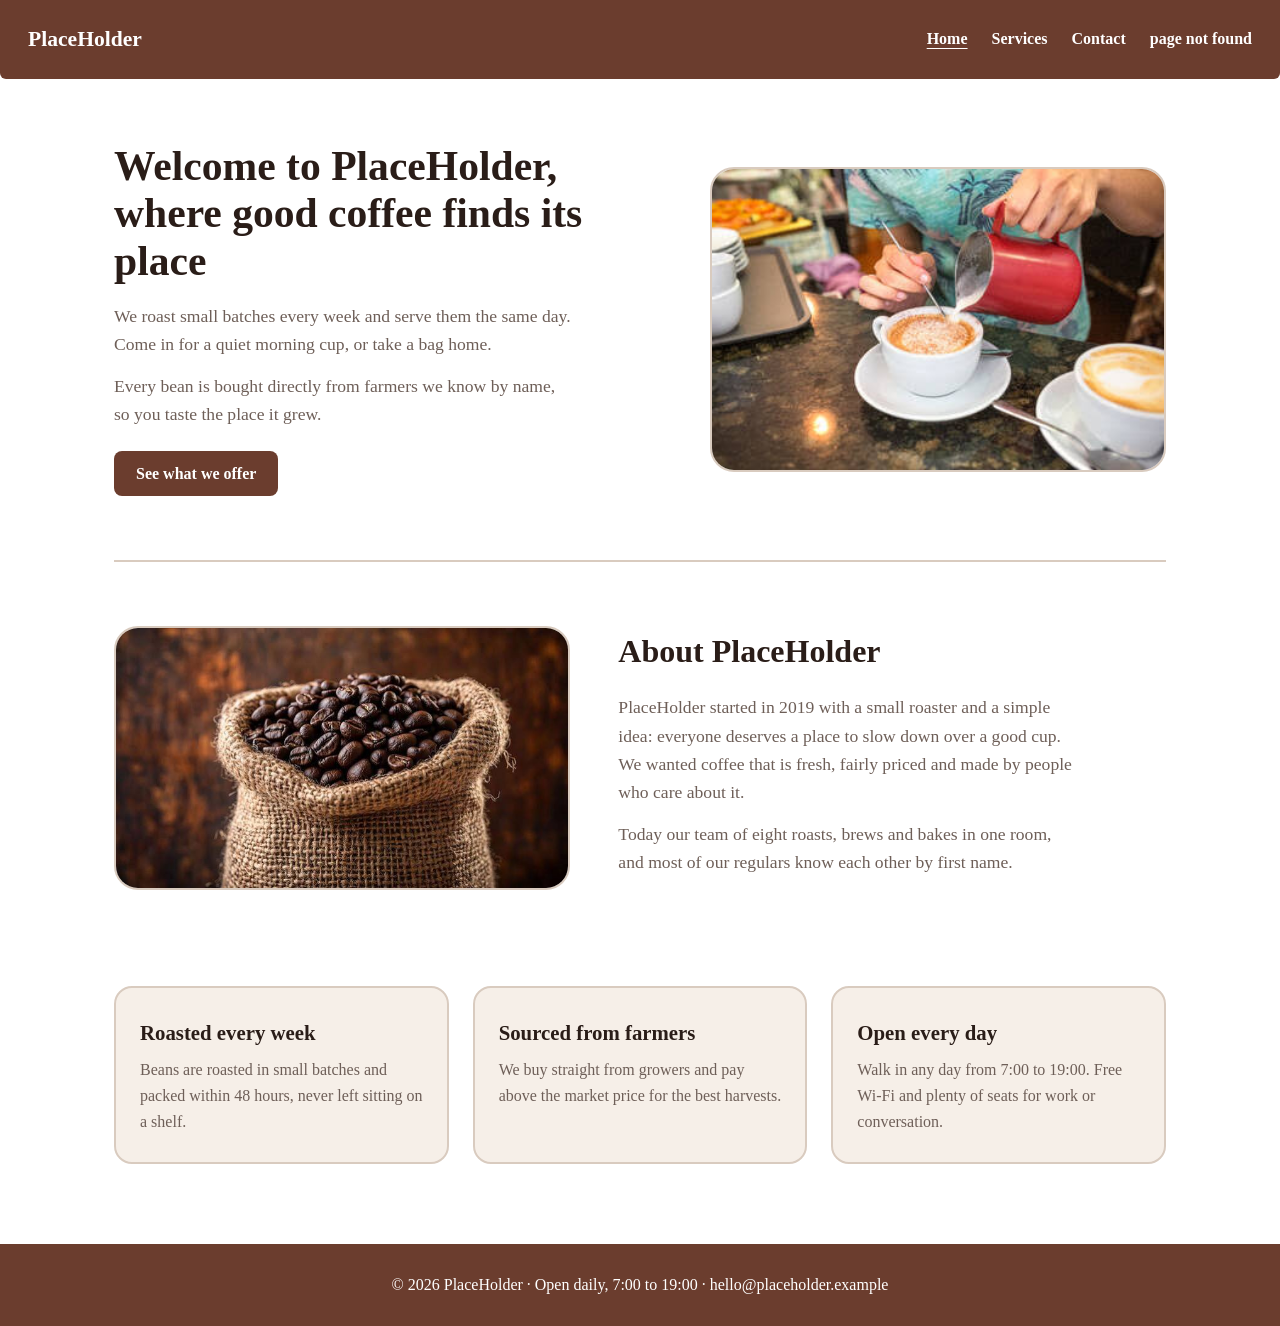
<file: index.html>
<!DOCTYPE html>
<html lang="en">
<head>
  <meta charset="UTF-8">
  <meta name="viewport" content="width=device-width, initial-scale=1">
  <title>PlaceHolder | Freshly roasted coffee</title>
  <link rel="stylesheet" href="./style.css">
</head>
<body>

  
  <header class="navbar">
    <a class="logo" href="index.html">PlaceHolder</a>
    <nav>
      <ul class="nav-links">
        <li><a href="index.html" aria-current="page">Home</a></li>
        <li><a href="services.html">Services</a></li>
        <li><a href="contact.html">Contact</a></li>
        <li><a href="404.html">page not found</a></li>
      </ul>
    </nav>
  </header>

  <main>

    <section class="split">
      <div class="split-text">
        <h1>Welcome to PlaceHolder, where good coffee finds its place</h1>
        <p>We roast small batches every week and serve them the same day. Come in for a quiet morning cup, or take a bag home.</p>
        <p>Every bean is bought directly from farmers we know by name, so you taste the place it grew.</p>
        <a class="button" href="services.html">See what we offer</a>
      </div>
      <div class="split-media">
        <img src="./images/barista.jpg" alt="A barista pouring a fresh cup of coffee" onerror="this.remove()">
      </div>
    </section>

    <hr class="divider">

    <section class="split reverse">
      <div class="split-media">
        <img src="./images/coffee.jpg" alt="Coffee beans roasting in the shop" onerror="this.remove()">
      </div>
      <div class="split-text">
        <h2>About PlaceHolder</h2>
        <p>PlaceHolder started in 2019 with a small roaster and a simple idea: everyone deserves a place to slow down over a good cup. We wanted coffee that is fresh, fairly priced and made by people who care about it.</p>
        <p>Today our team of eight roasts, brews and bakes in one room, and most of our regulars know each other by first name.</p>
      </div>
    </section>

    <section class="cards" aria-label="Why choose us">
      <article class="card">
        <h3>Roasted every week</h3>
        <p>Beans are roasted in small batches and packed within 48 hours, never left sitting on a shelf.</p>
      </article>
      <article class="card">
        <h3>Sourced from farmers</h3>
        <p>We buy straight from growers and pay above the market price for the best harvests.</p>
      </article>
      <article class="card">
        <h3>Open every day</h3>
        <p>Walk in any day from 7:00 to 19:00. Free Wi-Fi and plenty of seats for work or conversation.</p>
      </article>
    </section>

  </main>

  <footer class="footer">
    <p>&copy; 2026 PlaceHolder &middot; Open daily, 7:00 to 19:00 &middot; hello@placeholder.example</p>
  </footer>

</body>
</html>
</file>
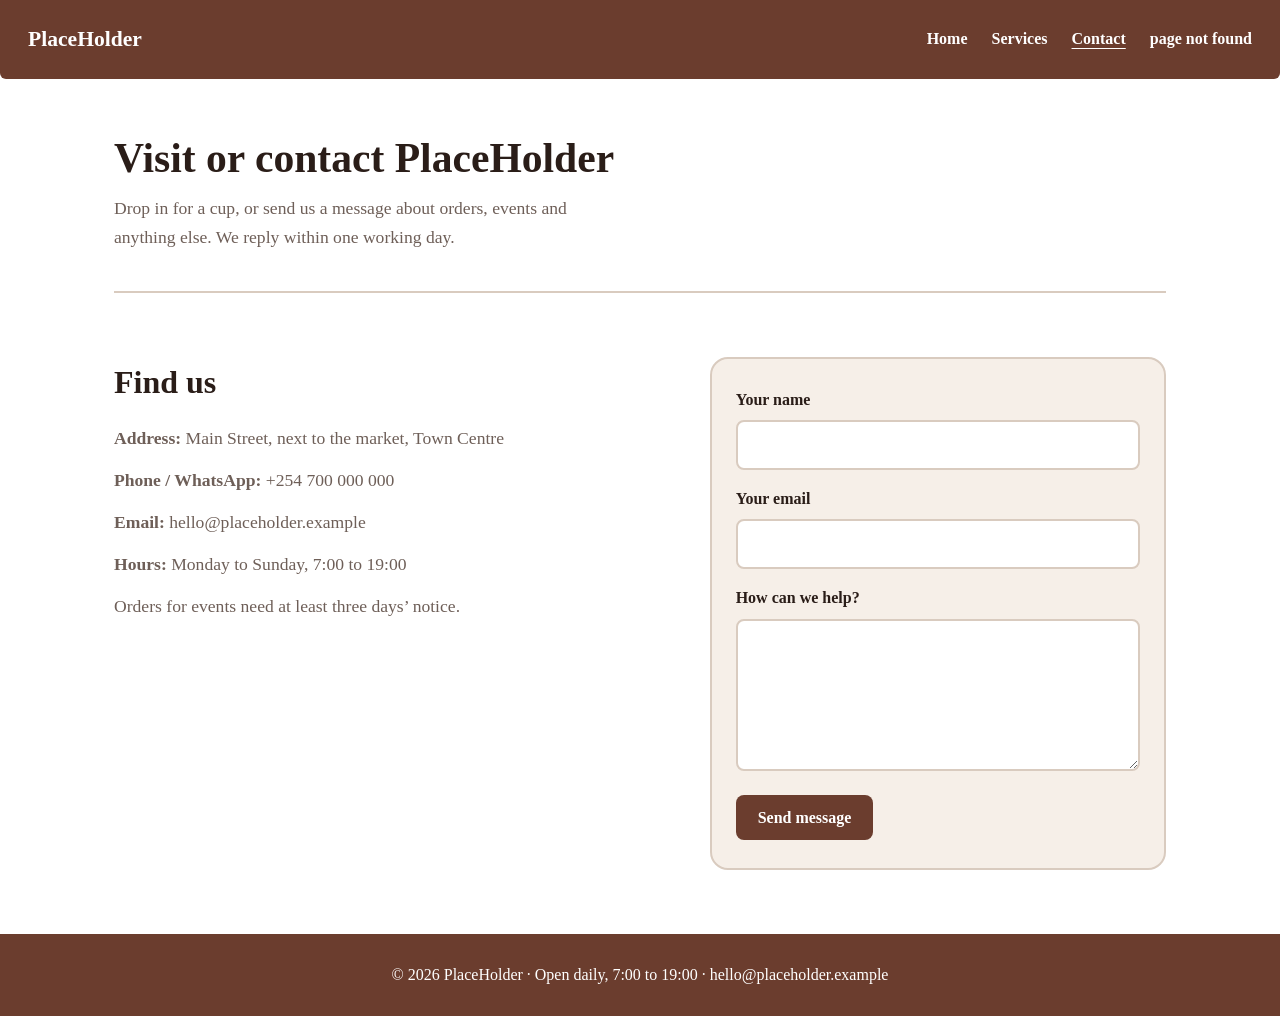
<file: contact.html>
<!DOCTYPE html>
<html lang="en">
<head>
  <meta charset="UTF-8">
  <meta name="viewport" content="width=device-width, initial-scale=1">
  <title>Contact | PlaceHolder</title>
  <link rel="stylesheet" href="./style.css">
</head>
<body>

  <header class="navbar">
    <a class="logo" href="index.html">PlaceHolder</a>
    <nav>
      <ul class="nav-links">
        <li><a href="index.html">Home</a></li>
        <li><a href="services.html">Services</a></li>
        <li><a href="contact.html" aria-current="page">Contact</a></li>
        <li><a href="404.html">page not found</a></li>
      </ul>
    </nav>
  </header>

  <main>

    <section class="page-intro">
      <h1>Visit or contact PlaceHolder</h1>
      <p>Drop in for a cup, or send us a message about orders, events and anything else. We reply within one working day.</p>
    </section>

    <hr class="divider">

    <section class="split contact-layout">
      <div class="split-text">
        <h2>Find us</h2>
        <p><strong>Address:</strong> Main Street, next to the market, Town Centre</p>
        <p><strong>Phone / WhatsApp:</strong> +254 700 000 000</p>
        <p><strong>Email:</strong> hello@placeholder.example</p>
        <p><strong>Hours:</strong> Monday to Sunday, 7:00 to 19:00</p>
        <p>Orders for events need at least three days&rsquo; notice.</p>
      </div>

      <!-- Opens the visitor's email app. Replace the address in action with yours. -->
      <form class="contact-form" action="mailto:hello@placeholder.example" method="post" enctype="text/plain">
        <label for="name">Your name</label>
        <input id="name" name="name" type="text" required>

        <label for="email">Your email</label>
        <input id="email" name="email" type="email" required>

        <label for="message">How can we help?</label>
        <textarea id="message" name="message" rows="5" required></textarea>

        <button class="button" type="submit">Send message</button>
      </form>
    </section>

  </main>

  <footer class="footer">
    <p>&copy; 2026 PlaceHolder &middot; Open daily, 7:00 to 19:00 &middot; hello@placeholder.example</p>
  </footer>

</body>
</html>
</file>
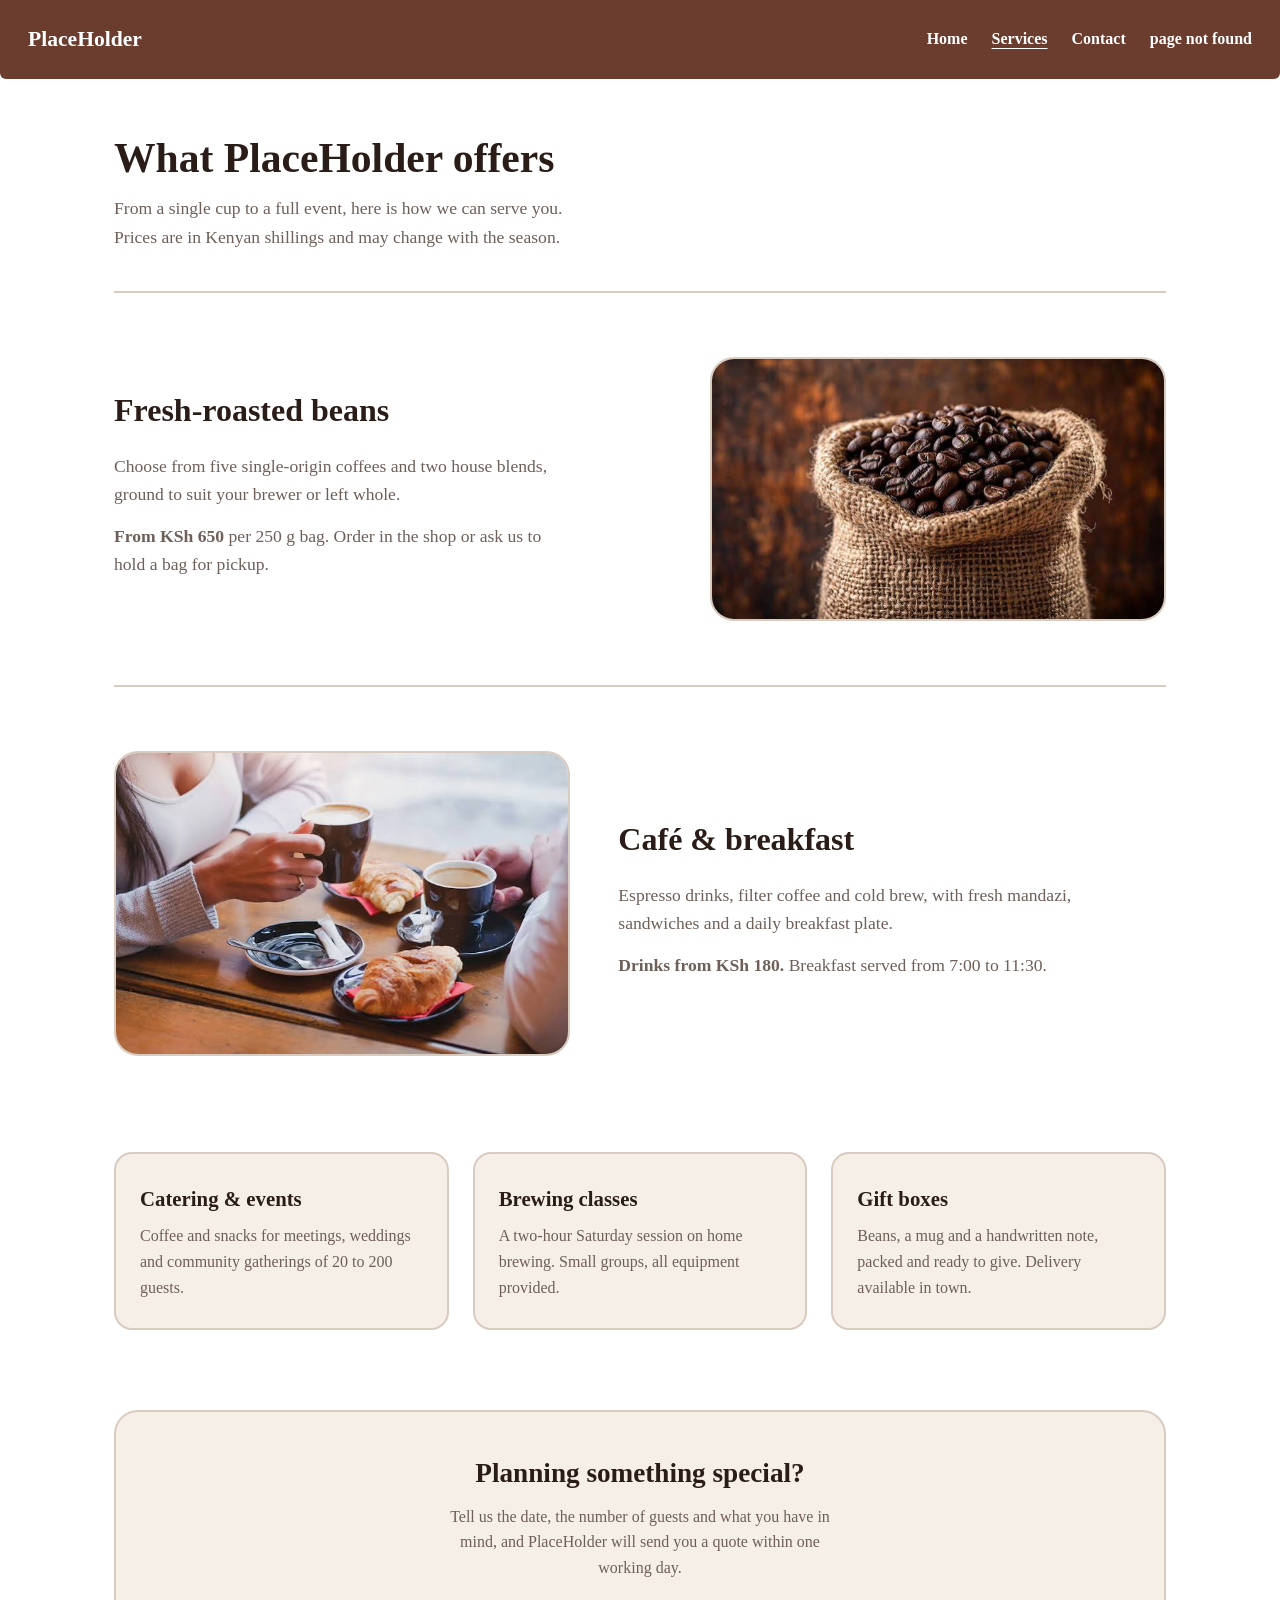
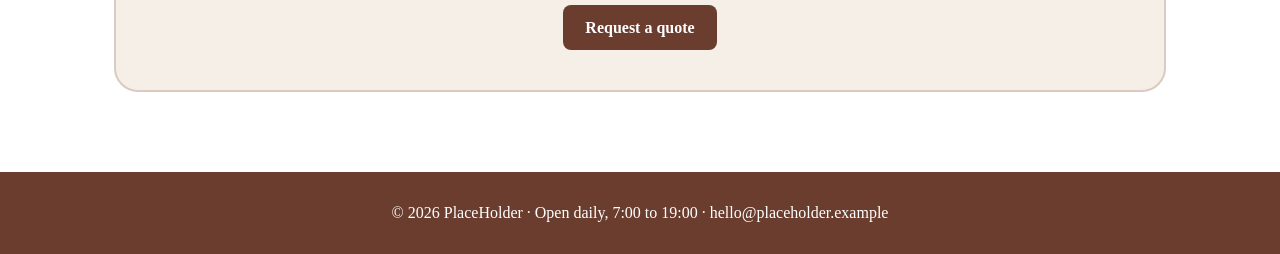
<file: services.html>
<!DOCTYPE html>
<html lang="en">
<head>
  <meta charset="UTF-8">
  <meta name="viewport" content="width=device-width, initial-scale=1">
  <title>Services | PlaceHolder</title>
  <link rel="stylesheet" href="./style.css">
</head>
<body>

  <header class="navbar">
    <a class="logo" href="index.html">PlaceHolder</a>
    <nav>
      <ul class="nav-links">
        <li><a href="index.html">Home</a></li>
        <li><a href="services.html" aria-current="page">Services</a></li>
        <li><a href="contact.html">Contact</a></li>
        <li><a href="404.html">page not found</a></li>
      </ul>
    </nav>
  </header>

  <main>

    <section class="page-intro">
      <h1>What PlaceHolder offers</h1>
      <p>From a single cup to a full event, here is how we can serve you. Prices are in Kenyan shillings and may change with the season.</p>
    </section>

    <hr class="divider">

    <section class="split">
      <div class="split-text">
        <h2>Fresh-roasted beans</h2>
        <p>Choose from five single-origin coffees and two house blends, ground to suit your brewer or left whole.</p>
        <p><strong>From KSh 650</strong> per 250 g bag. Order in the shop or ask us to hold a bag for pickup.</p>
      </div>
      <div class="split-media">
        <img src="./images/coffee.jpg" alt="Bags of roasted coffee beans" onerror="this.remove()">
      </div>
    </section>

    <hr class="divider">

    <section class="split reverse">
      <div class="split-media">
        <img src="./images/breakfast.jpg" alt="Breakfast and coffee served on a cafe table" onerror="this.remove()">
      </div>
      <div class="split-text">
        <h2>Caf&eacute; &amp; breakfast</h2>
        <p>Espresso drinks, filter coffee and cold brew, with fresh mandazi, sandwiches and a daily breakfast plate.</p>
        <p><strong>Drinks from KSh 180.</strong> Breakfast served from 7:00 to 11:30.</p>
      </div>
    </section>

    <section class="cards" aria-label="More services">
      <article class="card">
        <h3>Catering &amp; events</h3>
        <p>Coffee and snacks for meetings, weddings and community gatherings of 20 to 200 guests.</p>
      </article>
      <article class="card">
        <h3>Brewing classes</h3>
        <p>A two-hour Saturday session on home brewing. Small groups, all equipment provided.</p>
      </article>
      <article class="card">
        <h3>Gift boxes</h3>
        <p>Beans, a mug and a handwritten note, packed and ready to give. Delivery available in town.</p>
      </article>
    </section>

    <section class="cta">
      <h2>Planning something special?</h2>
      <p>Tell us the date, the number of guests and what you have in mind, and PlaceHolder will send you a quote within one working day.</p>
      <a class="button" href="contact.html">Request a quote</a>
    </section>

  </main>

  <footer class="footer">
    <p>&copy; 2026 PlaceHolder &middot; Open daily, 7:00 to 19:00 &middot; hello@placeholder.example</p>
  </footer>

</body>
</html>
</file>
<file: style.css>
:root {
  --brown: #6b3d2e;
  --brown-dark: #4e2b20;
  --sand: #f6efe8;
  --ink: #2a1d18;
  --muted: #6e5f58;
  --line: #d9cbbf;
  --white: #ffffff;
  --font: "Times New Roman", Times, Georgia, serif;
}

* { box-sizing: border-box; margin: 0; padding: 0; }

body {
  font-family: var(--font);
  color: var(--ink);
  background: var(--white);
  line-height: 1.6;
}

a { color: inherit; }

/* ---------- Navbar ---------- */
.navbar {
  display: flex;
  align-items: center;
  justify-content: space-between;
  padding: 22px 28px;
  background: var(--brown);
  color: var(--white);
  border-radius: 0 0 6px 6px;
}

.logo {
  font-size: 1.35rem;
  font-weight: 700;
  text-decoration: none;
}

.nav-links {
  display: flex;
  gap: 24px;
  list-style: none;
}

.nav-links a {
  font-weight: 700;
  text-decoration: none;
}

.nav-links a:hover,
.nav-links a:focus-visible {
  text-decoration: underline;
  text-underline-offset: 4px;
}

/* ---------- Layout ---------- */
main {
  max-width: 1100px;
  margin: 0 auto;
  padding: 0 24px;
}

.split {
  display: grid;
  grid-template-columns: 1.2fr 1fr;
  gap: 48px;
  align-items: center;
  padding: 64px 0;
}

.split.reverse {
  grid-template-columns: 1fr 1.2fr;
}

.split-text h1 {
  font-size: 2.6rem;
  line-height: 1.15;
  margin-bottom: 16px;
}

.split-text h2 {
  font-size: 2rem;
  margin-bottom: 16px;
}

.split-text p {
  max-width: 52ch;
  margin-bottom: 14px;
  color: var(--muted);
  font-size: 1.1rem;
}

/* Image box: shows a soft placeholder until a real image loads */
.split-media {
  min-height: 260px;
  background: var(--sand);
  border: 2px solid var(--line);
  border-radius: 24px;
  overflow: hidden;
}

.split-media img {
  display: block;
  width: 100%;
  height: 100%;
  min-height: 260px;
  object-fit: cover;
}

.divider {
  border: 0;
  border-top: 2px solid var(--line);
}

.button {
  display: inline-block;
  margin-top: 8px;
  padding: 10px 22px;
  background: var(--brown);
  color: var(--white);
  font-weight: 700;
  text-decoration: none;
  border-radius: 8px;
}

.button:hover,
.button:focus-visible {
  background: var(--brown-dark);
}

/* ---------- Cards ---------- */
.cards {
  display: grid;
  grid-template-columns: repeat(3, 1fr);
  gap: 24px;
  padding: 32px 0 80px;
}

.card {
  padding: 28px 24px;
  background: var(--sand);
  border: 2px solid var(--line);
  border-radius: 18px;
}

.card h3 {
  font-size: 1.3rem;
  margin-bottom: 8px;
}

.card p {
  color: var(--muted);
}

/* ---------- Footer ---------- */
.footer {
  padding: 28px;
  text-align: center;
  background: var(--brown);
  color: var(--white);
}

/* ---------- Mobile ---------- */
@media (max-width: 800px) {
  .split,
  .split.reverse {
    grid-template-columns: 1fr;
    gap: 28px;
    padding: 40px 0;
  }

  /* keep text first, image second on small screens */
  .split.reverse .split-text { order: -1; }

  .cards { grid-template-columns: 1fr; }
  .split-text h1 { font-size: 2rem; }
}

@media (max-width: 480px) {
  .navbar { padding: 16px; }
  .nav-links { gap: 14px; }
}

/* ---------- Active nav link ---------- */
.nav-links a[aria-current="page"] {
  text-decoration: underline;
  text-underline-offset: 4px;
}

/* ---------- Inner pages ---------- */
.page-intro {
  padding: 56px 0 40px;
}

.page-intro h1 {
  font-size: 2.6rem;
  line-height: 1.15;
  margin-bottom: 12px;
}

.page-intro p {
  max-width: 56ch;
  color: var(--muted);
  font-size: 1.1rem;
}

.cta {
  margin-bottom: 80px;
  padding: 40px 32px;
  text-align: center;
  background: var(--sand);
  border: 2px solid var(--line);
  border-radius: 24px;
}

.cta h2 {
  font-size: 1.7rem;
  margin-bottom: 8px;
}

.cta p {
  max-width: 50ch;
  margin: 0 auto 16px;
  color: var(--muted);
}

/* ---------- Contact ---------- */
.contact-layout {
  align-items: start;
}

.contact-form {
  display: flex;
  flex-direction: column;
  gap: 8px;
  padding: 28px 24px;
  background: var(--sand);
  border: 2px solid var(--line);
  border-radius: 18px;
}

.contact-form label {
  font-weight: 700;
}

.contact-form input,
.contact-form textarea {
  width: 100%;
  margin-bottom: 8px;
  padding: 10px 12px;
  font: inherit;
  color: var(--ink);
  background: var(--white);
  border: 2px solid var(--line);
  border-radius: 8px;
}

.contact-form input:focus-visible,
.contact-form textarea:focus-visible {
  outline: 2px solid var(--brown);
  outline-offset: 1px;
}

.contact-form .button {
  align-self: flex-start;
  border: 0;
  font: inherit;
  font-weight: 700;
  cursor: pointer;
}

.no-page {
  color: var(--brown)
}
</file>
